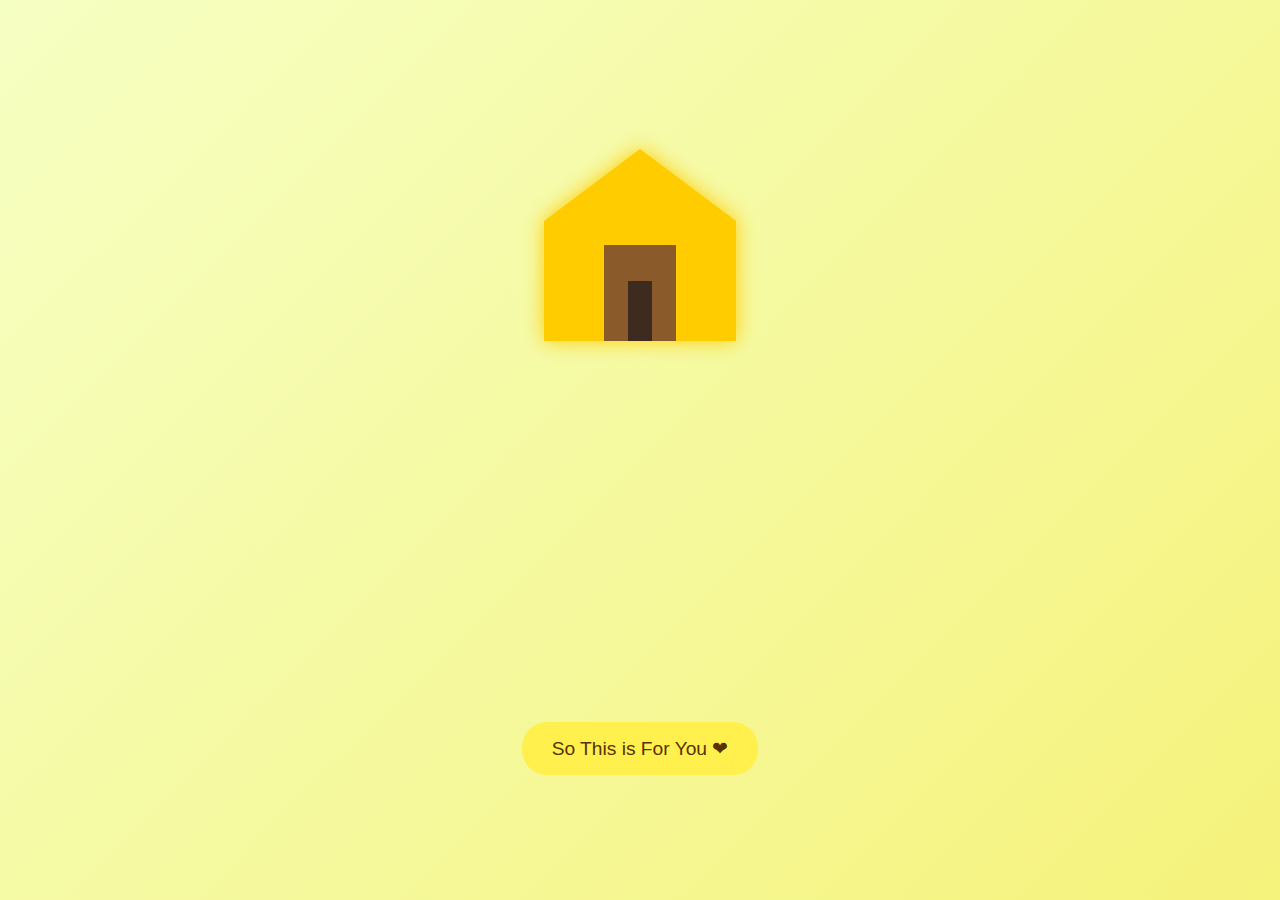
<file: index.html>
<!DOCTYPE html>
<html lang="en">

<head>
  <meta charset="UTF-8">
  <meta name="viewport" content="width=device-width, initial-scale=1.0">
   <meta property="og:description" content="A heartfelt message, just for you. Click to open!" />
    <meta property="og:image" content="./11_2.jpg" />
    <meta property="og:url" content="https://radh7.github.io/Family_1/"/>
    <meta property="og:type" content="website" />
  <title>Home Page</title>
  <style>
    /* General Reset */
    body {
      margin: 0;
      height: 100vh;
      display: flex;
      justify-content: space-evenly;
      align-items: center;
      background: linear-gradient(135deg, #f6ffc3, #f5f37b);
      font-family: "Comic Sans MS", cursive, sans-serif;
      color: #000000;
      text-align: center;
      flex-direction: column;
    }

    
    .house-container {
      display: flex;
      flex-direction: column;
      align-items: center;
      gap: 20px;
    }

    .house {
      width: 240px;
      height: 240px;
      animation: pulse 1.5s infinite ease-in-out;
      filter: drop-shadow(0 0 10px #ffcc00);
    }
    /* Glow Effect */
    @keyframes pulse {
      0%,
      100% {
        transform: scale(1);
        filter: drop-shadow(0 0 10px #4a75f7);
      }

      50% {
        transform: scale(1.2);
        filter: drop-shadow(0 0 10px #4a75f7);
      }
    }

    /* Shayari Text Styling */
    .shayari-text {
      font-size: 1.5em;
      font-weight: bold;
      color: #341d00;
      display: inline-block;
      line-height: 1.5;
      opacity: 0; /* Initially hidden */
      animation: fadeInText 1.5s forwards;
    }

    /* Animation for Text */
    @keyframes fadeInText {
      0% {
        opacity: 0;
      }
      100% {
        opacity: 1;
      }
    }

    /* Animation for words */
    .word {
      opacity: 0;
      display: inline-block;
      animation: fadeInWord 1.5s forwards;
    }
    .word:nth-child(1) {
  animation-delay: 0.5s;
}

.word:nth-child(2) {
  animation-delay: 1.5s;
}

.word:nth-child(3) {
  animation-delay: 2s;
}

.word:nth-child(4) {
  animation-delay: 2.5s;
}

.word:nth-child(5) {
  animation-delay: 3s;
}

.word:nth-child(6) {
  animation-delay: 3.5s;
}

.word:nth-child(7) {
  animation-delay: 4s;
}

.word:nth-child(8) {
  animation-delay: 4.5s;
}

.word:nth-child(9) {
  animation-delay: 5s;
}

.word:nth-child(10) {
  animation-delay: 5.5s;
}

.word:nth-child(11) {
  animation-delay: 6s;
}

.word:nth-child(12) {
  animation-delay: 6.5s;
}

.word:nth-child(13) {
  animation-delay: 7s;
}

.word:nth-child(14) {
  animation-delay: 7.5s;
}

.word:nth-child(15) {
  animation-delay: 8s;
}

.word:nth-child(16) {
  animation-delay: 8.5s;
}

.word:nth-child(17) {
  animation-delay: 9s;
}

.word:nth-child(18) {
  animation-delay: 9.5s;
}

    @keyframes fadeInWord {
      to {
        opacity: 1;
      }
    }

    /* Button Styling */
    .propose-btn {
      background-color: #fff04d;
      border: none;
      padding: 15px 30px;
      color: rgb(88, 50, 3);
      font-size: 1.2em;
      cursor: pointer;
      border-radius: 25px;
      transition: background-color 0.3s ease;
    }

    .propose-btn:hover {
      background-color: #3f2a00;
      color: #e2fa11;
    }
  </style>
</head>

<body>
  <div class="house-container">
    <svg class="house" viewBox="0 0 100 100">
      <polygon points="50,10 90,40 90,90 10,90 10,40" fill="#ffcc00"/>
      <rect x="35" y="50" width="30" height="40" fill="#8b5a2b"/>
      <rect x="45" y="65" width="10" height="25" fill="#3d2b1f"/>
    </svg>
  </div>

    <!-- First Line of Shayari (Appears first) -->
    <div class="shayari-text">
      <span class="word">Hello</span>
      <span class="word">my</span>
      <span class="word">home,</span><br>

      <span class="word">We</span>
      <span class="word">have</span>
      <span class="word">so</span>
      <span class="word">much</span>
      <span class="word">to</span>
      <span class="word">say,</span><br>
      <span class="word">but</span>
      <span class="word">words</span>
      <span class="word">fail</span>
      <span class="word">to</span>
      <span class="word">express</span>
      <span class="word">it</span>
      <span class="word">all.</span>
    </div>

    

    <button class="propose-btn" onclick="window.location.href='book.html'">
      So This is For You   ❤
    </button>
  </div>
</body>

</html>
</file>
